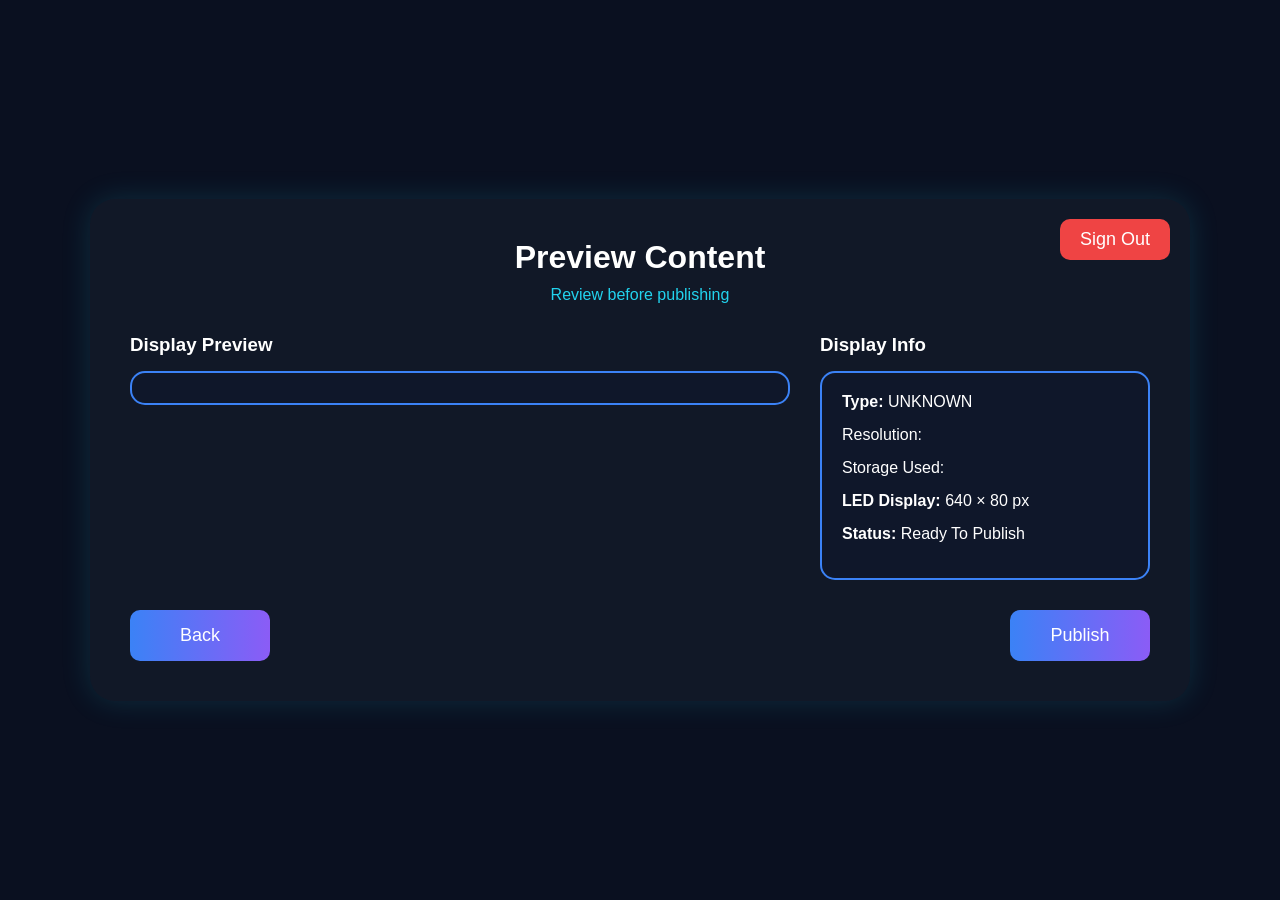
<file: preview.html>
<!DOCTYPE html>
<html lang="en">
<head>
    <meta charset="UTF-8">
    <meta name="viewport" content="width=device-width, initial-scale=1.0">
    <title>Preview Content</title>
    <link rel="stylesheet" href="style.css">
</head>
<body>

    <div class="login-box">
         <button class="logout-btn" onclick="logout()">Sign Out</button>
        <h1>Preview Content</h1>
        <p class="subtitle">Review before publishing</p>

        <div class="preview-page">
            <div class="preview-left">
                <h3>Display Preview</h3>
                <div class="preview-image-box" id="previewContainer"></div>
            </div>

            <div class="preview-right">
                <h3>Display Info</h3>
                <div class="info-card">
                    <p id="typeInfo"></p>
                    <p id="resolutionInfo">Resolution:</p>
                    <p id="storageInfo">Storage Used:</p>
                    <p id="sizeInfo"></p>
                    <p id="scrollInfo"></p>
                    <p id="colorInfo"></p>
                    <p><strong>LED Display:</strong> 640 × 80 px</p>
                    <p><strong>Status:</strong> Ready To Publish</p>
                </div>
            </div>
        </div>

        <div class="navigation">
            <button onclick="goBack()">Back</button>
            <button onclick="window.location.href='publish.html'">Publish</button>
        </div>
    </div>

<script>
const type = localStorage.getItem("contentType");
const container = document.getElementById("previewContainer");
document.getElementById("typeInfo").innerHTML = "<strong>Type:</strong> " + (type ? type.toUpperCase() : "UNKNOWN");

/* MEDIA (IMAGE/VIDEO/GIF) */
if(type === "image" || type === "gif"){
    let imageData = localStorage.getItem("uploadedImage");
    container.innerHTML = `<img src="${imageData}" class="final-preview-image">`;
    document.getElementById("sizeInfo").innerHTML = "<strong>Scale:</strong> " + (localStorage.getItem("mediaScale") || "100") + "%";
    document.getElementById("scrollInfo").innerHTML = "<strong>Scroll:</strong> " + (localStorage.getItem("mediaScroll") === "true" ? "ON" : "OFF");
    document.getElementById("colorInfo").style.display = "none";
}

if(type === "video"){
    let videoData = localStorage.getItem("uploadedVideo");
    container.innerHTML = `<video src="${videoData}" controls autoplay muted style="width:100%; border-radius:10px;"></video>`;
    document.getElementById("sizeInfo").innerHTML = "<strong>Scale:</strong> " + (localStorage.getItem("mediaScale") || "100") + "%";
    document.getElementById("scrollInfo").innerHTML = "<strong>Scroll:</strong> " + (localStorage.getItem("mediaScroll") === "true" ? "ON" : "OFF");
    document.getElementById("colorInfo").style.display = "none";
}

/* TEXT */
if(type === "text"){
    let text = localStorage.getItem("displayText");
    let scale = localStorage.getItem("textScale");
    let textColor = localStorage.getItem("textColor");
    let bgColor = localStorage.getItem("bgColor");
    
    container.innerHTML = `<div class="preview-box" style="color:${textColor}; background:${bgColor};">${text}</div>`;
    document.getElementById("resolutionInfo").style.display = "none";
    document.getElementById("storageInfo").style.display = "none";
    
    document.getElementById("sizeInfo").innerHTML = "<strong>Text Size:</strong> " + scale + "x";
    document.getElementById("scrollInfo").innerHTML = "<strong>Scroll:</strong> " + (localStorage.getItem("textScroll") === "true" ? "ON" : "OFF");
    document.getElementById("colorInfo").innerHTML = "<strong>Colour:</strong> " + textColor + "<br><strong>Background:</strong> " + bgColor;
}

/* IMAGE INFO */
let width = localStorage.getItem("imageWidth");
let height = localStorage.getItem("imageHeight");
if(width && height && type !== "text"){
    document.getElementById("resolutionInfo").innerHTML = "<strong>Original Res:</strong> " + width + " × " + height;
}

let storage = localStorage.getItem("storageUsed");
if(storage && type !== "text"){
    document.getElementById("storageInfo").innerHTML = "<strong>Storage Used:</strong> " + storage + " MB";
}

function goBack(){
    if(type==="image") window.location.href = "upload-image.html";
    else if(type==="gif") window.location.href = "upload-gif.html";
    else if(type==="video") window.location.href = "upload-video.html";
    else if(type==="text") window.location.href = "text-colour.html";
}
</script>
<script src="script.js"></script>
</body>
</html>
</file>
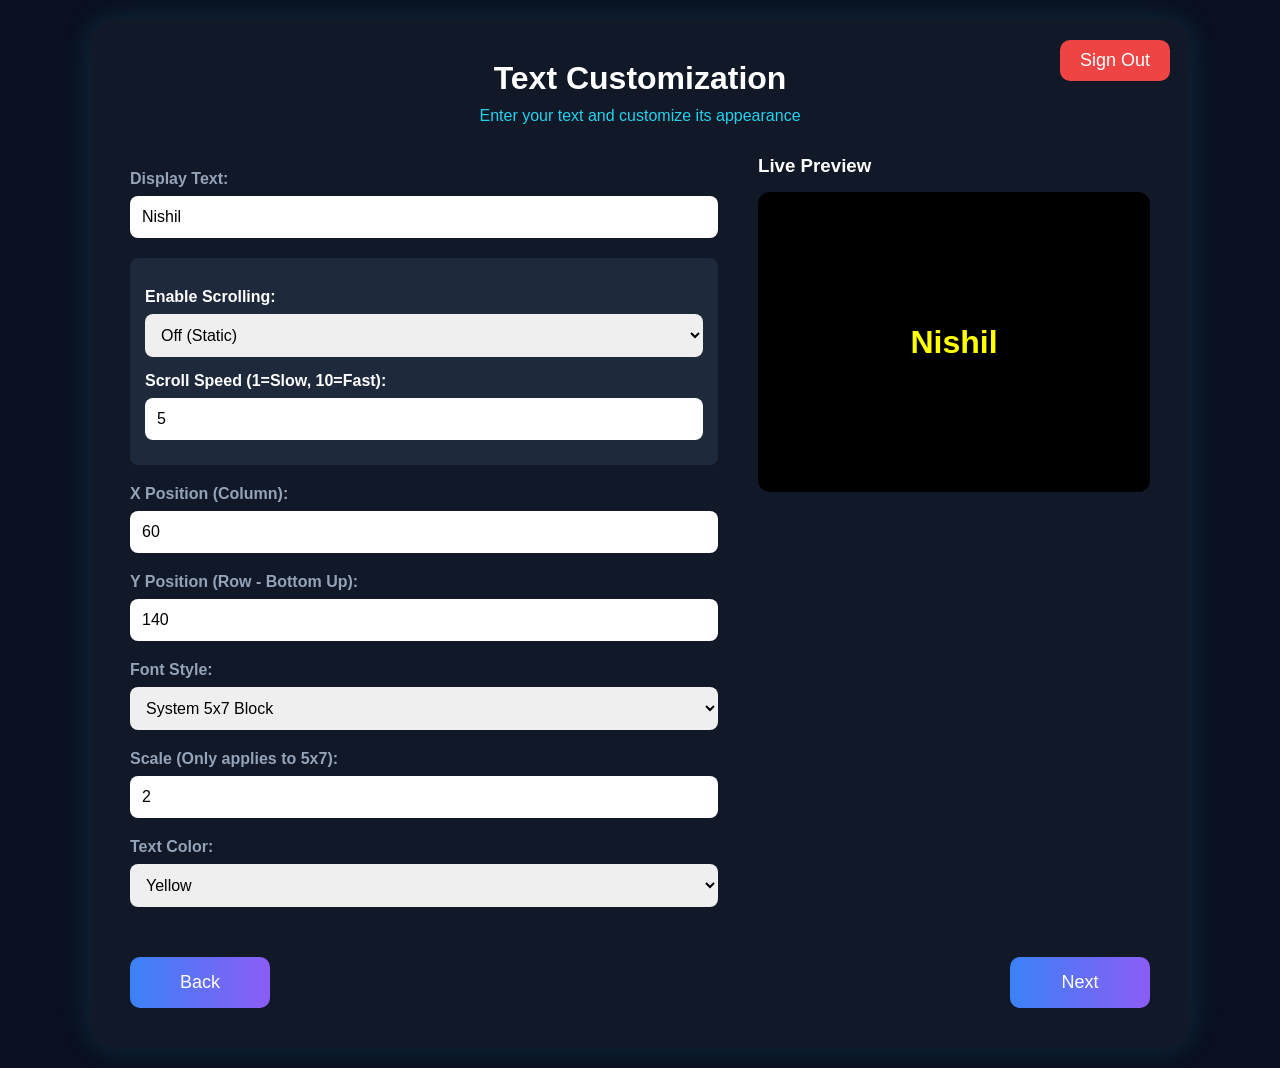
<file: text-colour.html>
<!DOCTYPE html>
<html lang="en">
<head>
    <meta charset="UTF-8">
    <meta name="viewport" content="width=device-width, initial-scale=1.0">
    <title>Text Options</title>
    <link rel="stylesheet" href="style.css">
    <style>
        .form-group { margin-bottom: 20px; text-align: left; }
        .form-group label { display: block; color: #94a3b8; font-weight: bold; margin-bottom: 8px; }
        .form-group input, .form-group select { width: 100%; padding: 12px; border-radius: 8px; border: none; font-size: 16px; box-sizing: border-box; }
        .settings-box { background: #1e293b; padding: 15px; border-radius: 8px; margin-bottom: 20px; }
    </style>
</head>
<body>

    <div class="login-box">
        <button class="logout-btn" onclick="logout()">Sign Out</button>
        <h1>Text Customization</h1>
        <p class="subtitle">Enter your text and customize its appearance</p>

        <div class="text-page">
            <div class="left-panel" style="flex: 1.5;">
                
                <div class="form-group">
                    <label>Display Text:</label>
                    <input type="text" id="textInput" placeholder="Nishil" value="Nishil" oninput="updatePreview()">
                </div>

                <div class="settings-box">
                    <div class="form-group" style="margin-bottom: 10px;">
                        <label style="color: white;">Enable Scrolling:</label>
                        <select id="textScroll">
                            <option value="false">Off (Static)</option>
                            <option value="true">On (Scrolling)</option>
                        </select>
                    </div>
                    <div class="form-group" style="margin-bottom: 10px;">
                        <label style="color: white;">Scroll Speed (1=Slow, 10=Fast):</label>
                        <input type="number" id="textSpeed" value="5" min="1" max="10">
                    </div>
                </div>

                <div class="form-group">
                    <label>X Position (Column):</label>
                    <input type="number" id="textX" value="60">
                </div>

                <div class="form-group">
                    <label>Y Position (Row - Bottom Up):</label>
                    <input type="number" id="textY" value="140">
                </div>

                <div class="form-group">
                    <label>Font Style:</label>
                    <select id="fontStyle">
                        <option value="5x7">System 5x7 Block</option>
                        <option value="arial">Arial (Smooth)</option>
                    </select>
                </div>

                <div class="form-group">
                    <label>Scale (Only applies to 5x7):</label>
                    <input type="number" id="textScale" value="2" min="1" max="10">
                </div>

                <div class="form-group">
                    <label>Text Color:</label>
                    <select id="textColor" onchange="changeTextColor(this.value)">
                        <option value="yellow">Yellow</option>
                        <option value="white">White</option>
                        <option value="red">Red</option>
                        <option value="lime">Green</option>
                        <option value="dodgerblue">Blue</option>
                        <option value="magenta">Magenta</option>
                        <option value="cyan">Cyan</option>
                    </select>
                </div>

            </div>

            <div class="right-panel">
                <h3>Live Preview</h3>
                <div class="preview-box" id="previewBox" style="color: yellow; background: black;">
                    Nishil
                </div>
            </div>
        </div>

        <div class="navigation">
            <button onclick="window.location.href='upload.html'">Back</button>
            <button onclick="saveTextAndPreview()">Next</button>
        </div>
    </div>

    <script src="script.js"></script>
    <script>
        function updatePreview() {
            let text = document.getElementById("textInput").value;
            document.getElementById("previewBox").innerText = text || "HELLO LED WORLD!";
        }

        function changeTextColor(color) {
            document.getElementById("previewBox").style.color = color;
        }

        function saveTextAndPreview(){
            localStorage.setItem("contentType", "text");
            localStorage.setItem("displayText", document.getElementById("textInput").value);
            localStorage.setItem("textX", document.getElementById("textX").value);
            localStorage.setItem("textY", document.getElementById("textY").value);
            localStorage.setItem("fontStyle", document.getElementById("fontStyle").value);
            localStorage.setItem("textScale", document.getElementById("textScale").value);
            localStorage.setItem("textColor", document.getElementById("textColor").value);
            localStorage.setItem("textScroll", document.getElementById("textScroll").value);
            localStorage.setItem("textSpeed", document.getElementById("textSpeed").value);
            localStorage.setItem("bgColor", "black"); 
            
            window.location.href = "preview.html";
        }
        
        updatePreview();
    </script>
</body>
</html>
</file>
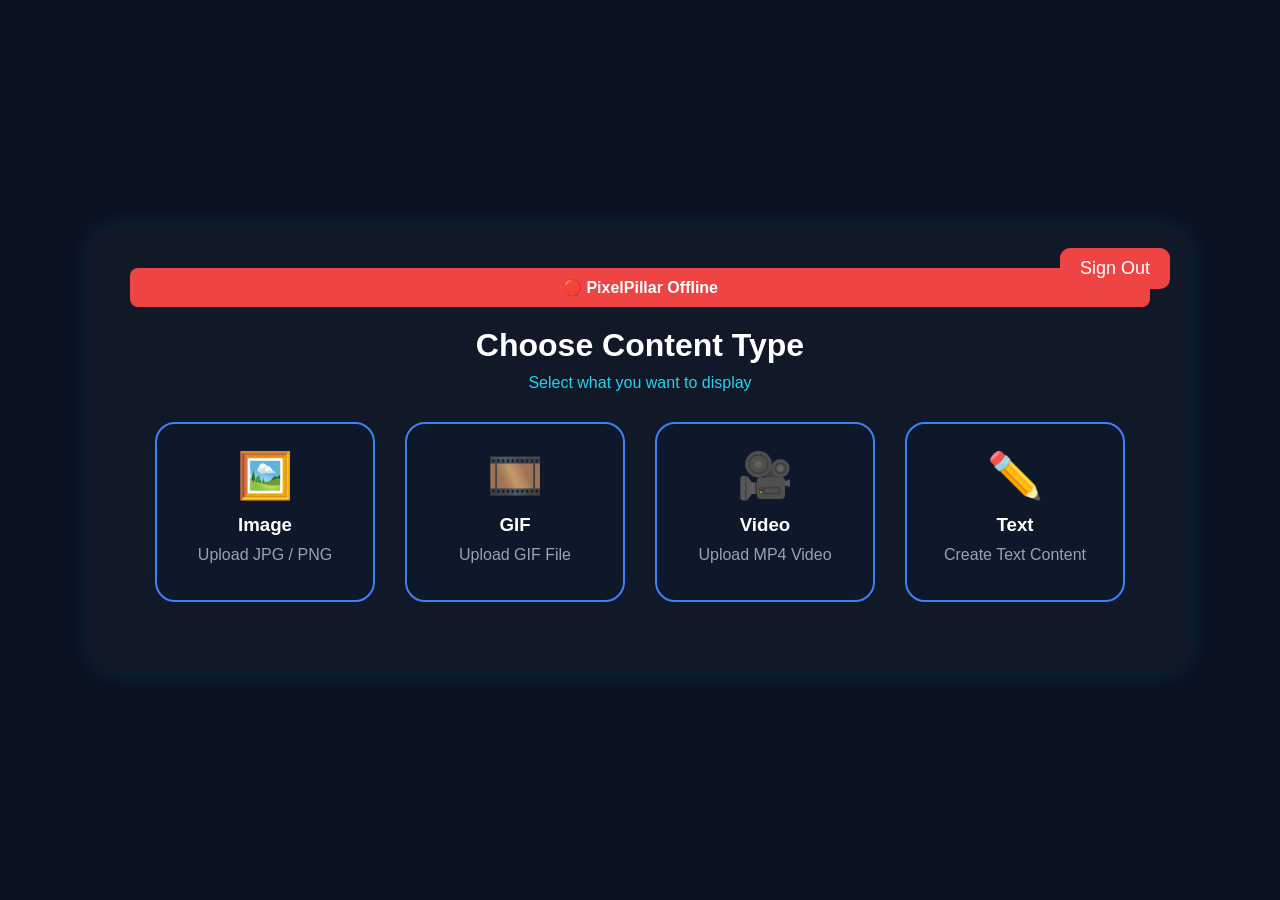
<file: upload.html>
<!DOCTYPE html>
<html lang="en">
<head>
    <meta charset="UTF-8">
    <meta name="viewport" content="width=device-width, initial-scale=1.0">
    <title>Choose Content Type</title>
    <link rel="stylesheet" href="style.css">
    <script>
        function checkStatus() {
            fetch('/api/status').then(res => res.json()).then(data => {
                const badge = document.getElementById('wifiBadge');
                if(data.online) {
                    badge.innerText = "🟢 PixelPillar Online"; badge.style.background = "#10b981";
                } else {
                    badge.innerText = "🔴 PixelPillar Offline"; badge.style.background = "#ef4444";
                }
            }).catch(() => { document.getElementById('wifiBadge').innerText = "⚠️ Cloud Disconnected"; });
        }
        setInterval(checkStatus, 2000); window.onload = checkStatus;
    </script>
</head>
<body>
    <div class="login-box">
        <button class="logout-btn" onclick="logout()">Sign Out</button>
        <div id="wifiBadge" style="padding: 10px; margin-bottom: 20px; border-radius: 8px; text-align: center; color: white; font-weight: bold; background: #ef4444;">🔴 PixelPillar Offline</div>
        <h1>Choose Content Type</h1>
        <p class="subtitle">Select what you want to display</p>
        <div class="card-container">
            <div class="upload-card" onclick="window.location.href='upload-image.html'"><div class="emoji">🖼️</div><h3>Image</h3><p>Upload JPG / PNG</p></div>
            <div class="upload-card" onclick="window.location.href='upload-gif.html'"><div class="emoji">🎞️</div><h3>GIF</h3><p>Upload GIF File</p></div>
            <div class="upload-card" onclick="window.location.href='upload-video.html'"><div class="emoji">🎥</div><h3>Video</h3><p>Upload MP4 Video</p></div>
            <div class="upload-card" onclick="window.location.href='text-colour.html'"><div class="emoji">✏️</div><h3>Text</h3><p>Create Text Content</p></div>
        </div>
    </div>
    <script src="script.js"></script>
</body>
</html>
</file>
<file: style.css>
*{
    margin:0;
    padding:0;
    box-sizing:border-box;
}

body{
    background:#0a1020;
    display:flex;
    justify-content:center;
    align-items:center;
    min-height:100vh;
    font-family:Arial,sans-serif;
    padding:20px;
}
.login-box{
    width:100%;
    max-width:1100px;
    background:#111827;
    padding:40px;
    border-radius:25px;
    box-shadow:0 0 30px rgba(34,211,238,0.15);
}


.icon{
    text-align:center;
    font-size:70px;
    margin-bottom:15px;
}

h1{
    color:white;
    text-align:center;
    margin-bottom:10px;
}

.subtitle{
    color:#22d3ee;
    text-align:center;
    margin-bottom:25px;
    font-size:16px;
}

.oauth-btn{
    width:350px;
    margin:12px auto;
    padding:15px 20px;
    background:white;
    color:black;
    border:none;
    border-radius:12px;
    display:flex;
    align-items:center;
    gap:15px;
    cursor:pointer;
    font-size:18px;
    font-weight:500;
}

.oauth-btn img{
    width:24px;
    height:24px;
}

.oauth-btn:hover{
    transform:scale(1.02);
}

.divider{
    color:white;
    margin:20px 0;
    font-size:18px;
}

.guest-btn{
    width:220px;
    padding:15px;
    background:linear-gradient(
        90deg,
        #3b82f6,
        #8b5cf6
    );
    color:white;
    border:none;
    border-radius:12px;
    cursor:pointer;
    font-size:18px;
}

button{
    padding:15px;
    background:linear-gradient(
        90deg,
        #3b82f6,
        #8b5cf6
    );
    color:white;
    border:none;
    border-radius:10px;
    cursor:pointer;
    font-size:18px;
}
button:disabled{
    opacity:0.5;
    cursor:not-allowed;
}
button:hover{
    opacity:0.9;
}

#message{
    color:red;
    margin-top:15px;
    text-align:center;
}

/* ======================
   UPLOAD PAGE
====================== */
.card-container{
    display:flex;
    justify-content:center;
    align-items:center;
    gap:30px;
    flex-wrap:wrap;
    margin:30px 0;
}
.upload-card{
    width:220px;
    height:180px;
    background:#0f172a;
    border:2px solid #3b82f6;
    border-radius:20px;
    padding:25px;
    text-align:center;
    color:white;
    cursor:pointer;
    transition:0.3s;
}

.upload-card:hover{
    transform:translateY(-5px);
    box-shadow:0 0 20px rgba(59,130,246,0.4);
}



.upload-card:hover{
    transform:translateY(-5px);
}

.emoji{
    font-size:45px;
    margin-bottom:12px;
}

.upload-card h3{
    color:white;
    margin-bottom:10px;
}

.upload-card p{
    color:#94a3b8;
}

.format-title{
    color:white;
    text-align:center;
    margin-bottom:20px;
}

.formats{
    display:flex;
    justify-content:center;
    gap:20px;
    margin:20px 0 30px;
}

.formats span{
    background:#1e293b;
    color:white;
    padding:12px 24px;
    border-radius:12px;
}

.drag-area{
    width:100%;
    max-width:700px;
    margin:30px auto;
    border:2px dashed #3b82f6;
    border-radius:20px;
    padding:40px;
    text-align:center;
    color:white;
}

.drag-area p{
    margin-bottom:15px;
}

.file-info{
    color:#94a3b8;
    margin-top:15px;
}

.navigation{
    display:flex;
    justify-content:space-between;
    margin-top:30px;
}

.navigation button{
    width:140px;
}

#fileName{
    color:#22d3ee;
    margin-top:15px;
    font-size:18px;
    font-weight:bold;
}

#previewImage{
    display:none;
    margin:20px auto;
    width:300px;
    height:220px;
    object-fit:contain;
    background:#0f172a;
    border-radius:12px;
    border:2px solid #3b82f6;
}

/* ======================
   TEXT COLOUR PAGE
====================== */

.text-page{
    display:flex;
    gap:40px;
    margin-top:30px;
}

.left-panel{
    flex:1;
}

.right-panel{
    flex:1;
}

.right-panel h3{
    color:white;
    margin-bottom:15px;
}

.left-panel label{
    display:block;
    color:white;
    margin-bottom:10px;
    margin-top:15px;
}

.small-input{
    width:120px;
}

.colour-row{
    display:flex;
    gap:12px;
    margin-bottom:20px;
}

.colour{
    width:45px;
    height:45px;
    border-radius:8px;
    cursor:pointer;
    border:3px solid white;
}

.red{
    background:red;
}

.orange{
    background:orange;
}

.yellow{
    background:yellow;
}

.green{
    background:limegreen;
}

.blue{
    background:dodgerblue;
}

.purple{
    background:purple;
}

.white{
    background:white;
}

.black{
    background:black;
}

.preview-box{
    background:black;
    color:red;
    height:300px;
    border-radius:12px;
    display:flex;
    justify-content:center;
    align-items:center;
    text-align:center;
    font-size:32px;
    font-weight:bold;
    padding:20px;
}

/* ======================
   PREVIEW PAGE
====================== */

.preview-page{
    display:flex;
    gap:30px;
    margin-top:30px;
}

.preview-left{
    flex:2;
}

.preview-right{
    flex:1;
}

.preview-left h3,
.preview-right h3{
    color:white;
    margin-bottom:15px;
}

.preview-image-box{
    background:#0f172a;
    border:2px solid #3b82f6;
    border-radius:15px;
    padding:15px;
}

.final-preview-image{
    width:100%;
    border-radius:10px;
}

.info-card{
    background:#0f172a;
    border:2px solid #3b82f6;
    border-radius:15px;
    padding:20px;
}

.info-card p{
    color:white;
    margin-bottom:15px;
}
.storage-box{
    background:#0f172a;
    border:2px solid #3b82f6;
    border-radius:15px;
    padding:15px;
    margin:0 auto 20px;
    max-width:700px;
}

.storage-box h3{
    color:white;
    margin-bottom:10px;
}

.progress-bar{
    width:100%;
    height:20px;
    background:#1e293b;
    border-radius:20px;
    overflow:hidden;
}

#progressFill{
    width:0%;
    height:100%;
    background:#22d3ee;
    transition:0.5s;
}

#storageText{
    color:#22d3ee;
    margin-top:10px;
    text-align:center;
}
.user-email{
    color:#22d3ee;
    font-weight:600;
}
#userInfo{
    color: #9cee22;
    font-size: 18px;
    font-weight: 500;
    text-align: center;
    margin: 15px 0;
}
.login-box{
    position: relative;
}

.logout-btn{
    position: absolute;
    top: 20px;
    right: 20px;

    background: #ef4444;
    color: white;

    border: none;
    border-radius: 10px;

    padding: 10px 20px;
    cursor: pointer;
}
</file>
